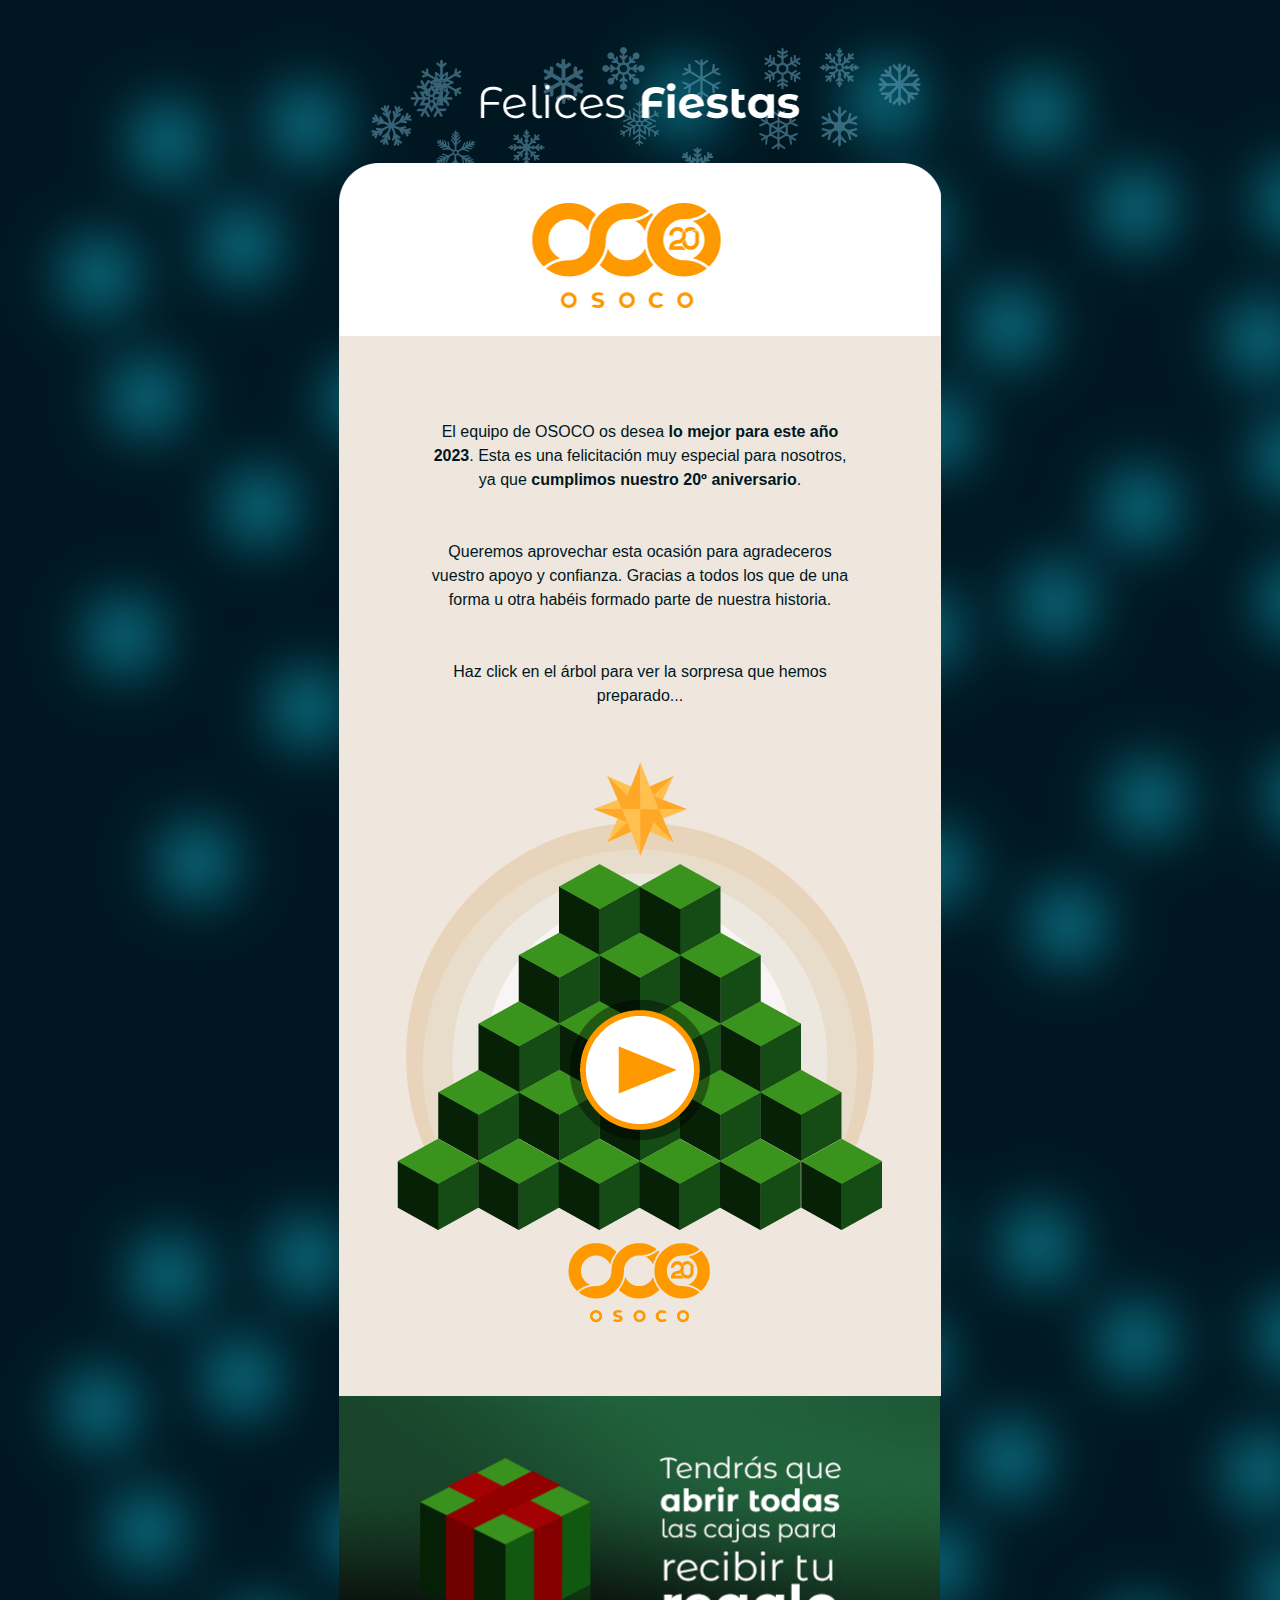
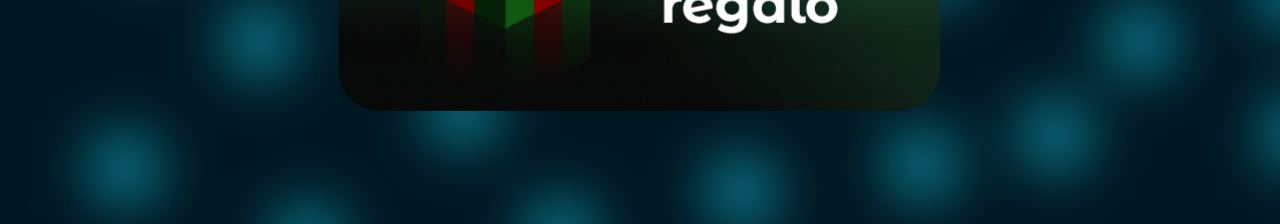
<file: mail/xmas-mail.html>
<!DOCTYPE html>
<html lang="en" xmlns="https://www.w3.org/1999/xhtml" xmlns:o="urn:schemas-microsoft-com:office:office">
<head>
    <meta charset="UTF-8">
    <meta name="viewport" content="width=device-width,initial-scale=1">
    <meta name="x-apple-disable-message-reformatting">
    <title></title>
    <!--[if mso]>
    <noscript>
        <xml>
            <o:OfficeDocumentSettings>
                <o:PixelsPerInch>96</o:PixelsPerInch>
            </o:OfficeDocumentSettings>
        </xml>
    </noscript>
    <![endif]-->
    <style>
        table, td, div, h1, p {font-family: Arial, sans-serif;color: #fff; font-size: 16px;}
    </style>
</head>
<body style="margin:0;padding:0;background:#001721">
    <table role="presentation" style="width:100%;border-collapse:collapse;border:0;border-spacing:0;background:#001721; background-image: url(https://osoco.github.io/osoco-xmas-2022/images/luces.png);">
        <tr>
            <td align="center" style="padding:0; padding: 10px;">
                <table role="presentation" style="width:602px;border-collapse:collapse;border:0;border-spacing:0;text-align:left">
                    <tr>
                        <td style="padding:16px;">
                        </td>
                    </tr>
                    <tr>
                        <td style="padding:0">
                            <a href="https://osoco.es" style="border: none;" target="_blank"><img src="https://osoco.github.io/osoco-xmas-2022/mail/mail-title.png" alt="" max-width="100%" style="height:auto;display:block;" /></a>
                        </td>
                    </tr>
                    <tr>
                        <td style="padding:0;background-color: #efe6de; ">
                            <div style=" text-align: center; background-color: #efe6de; padding:52px 52px 0;">
                                <p style="line-height: 1.5em; font-size: 16px; color: #001721; padding: 1em 2em; text-align: center;">El equipo de OSOCO os desea <strong>lo mejor para este año 2023</strong>. Esta es una felicitación muy especial para nosotros, ya que <strong>cumplimos nuestro 20&ordm; aniversario</strong>.</p>
                                <p style="line-height: 1.5em; font-size: 16px; color: #001721; padding: 1em 2em; text-align: center;">Queremos aprovechar esta ocasión para agradeceros vuestro apoyo y confianza. Gracias a todos los que de una forma u otra habéis formado parte de nuestra historia.</p>
                                <p style="line-height: 1.5em; font-size: 16px; color: #001721; padding: 1em 2em; text-align: center;">Haz click en el árbol para ver la sorpresa que hemos preparado...</p>
                            </div>
                            <table role="presentation" style="width:100%;border-collapse:collapse;border:0;border-spacing:0;">
                                <tr>
                                    <td style="padding: 0;">
                                        <a href="https://osoco.github.io/osoco-xmas-2022/" style="border: none;">
                                            <img src="https://osoco.github.io/osoco-xmas-2022/mail/mail-arbol.png" style="max-width: 100%;" alt="">
                                        </a>
                                    </td>
                                </tr>
                            </table>
                            
                        </td>
                    </tr>
                    <tr><td style="padding: 16px;background-color: #efe6de;"></td></tr>
                    <tr>
                        <td style="padding:0; text-align: center; padding-bottom: 40px;">
                            <img src="https://osoco.github.io/osoco-xmas-2022/mail/mail-gift.png" alt="" width="100%" max-width="100%" style="height:auto;display:block; margin: auto;" />
                        </td>
                    </tr>
                    <tr>
                        <td style="padding:16px;">
                        </td>
                    </tr>
                </table>
            </td>
        </tr>
    </table>
</body>
</html>
</file>
